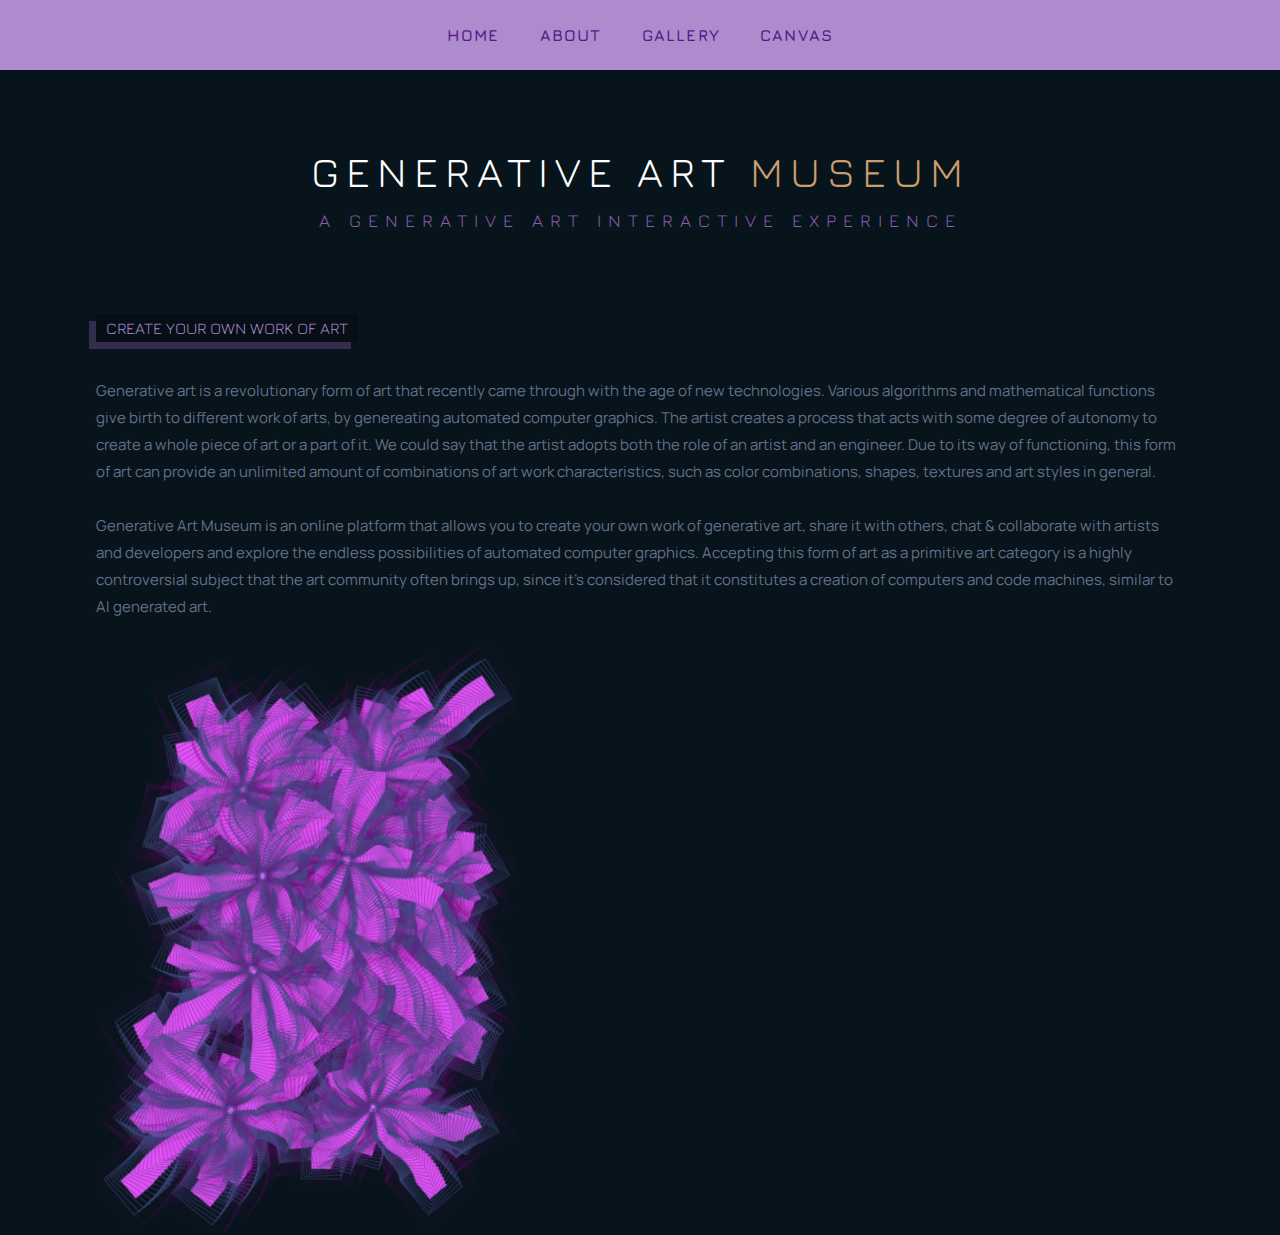
<file: index.html>
<!DOCTYPE html>
<html lang="en">
<head>
    <meta charset="UTF-8">
    <meta http-equiv="X-UA-Compatible" content="IE=edge">
    <meta name="viewport" content="width=device-width, initial-scale=1.0">
    <title>Generative Art Museum</title>

    <link href="https://cdn.jsdelivr.net/npm/bootstrap@5.3.0-alpha1/dist/css/bootstrap.min.css" rel="stylesheet" integrity="sha384-GLhlTQ8iRABdZLl6O3oVMWSktQOp6b7In1Zl3/Jr59b6EGGoI1aFkw7cmDA6j6gD" crossorigin="anonymous">

    <link rel="preconnect" href="https://fonts.googleapis.com">
    <link rel="preconnect" href="https://fonts.gstatic.com" crossorigin>
    <link href="https://fonts.googleapis.com/css2?family=Jura&display=swap" rel="stylesheet">    
    <link href="https://fonts.googleapis.com/css2?family=Manrope&display=swap" rel="stylesheet">

    <script src="https://commons.ionio.gr/commons/inclusive/js_frontend_inclusive.js"></script>
    <link type="text/css" href="https://commons.ionio.gr/commons/inclusive/css_frontend_inclusive_b42.css" rel="stylesheet">
    <link rel="stylesheet" href="./styles.css">
</head>
<body>
    
    <nav>
        <ul>
            <li><a href="https://dimitris-thomopoulos.github.io/AVA943_WEB_ART/index.html">HOME</a></li>
            <li><a href="https://dimitris-thomopoulos.github.io/AVA943_WEB_ART/about.html">ABOUT</a></li>
            <li><a href="https://dimitris-thomopoulos.github.io/AVA943_WEB_ART/gallery.html">GALLERY</a></li>
            <li><a href="https://dimitris-thomopoulos.github.io/AVA943_WEB_ART/canvas-new.html">CANVAS</a></li>
        </ul>
    </nav>

    <header>
        
        <h1>GENERATIVE ART <span>MUSEUM</span></h1>
        <h2>A GENERATIVE ART INTERACTIVE EXPERIENCE</h2>



        <article class="container" style="margin-bottom: 0 !important;">
            <div class="row" style="justify-content: space-evenly;">
                <div id="left" class="col-lg-6">
                    <h3 class="fs-4">Create your own work of art</h3>
                    <p>
                        Generative art is a revolutionary form of art that recently came through with the age of new technologies. Various algorithms and mathematical functions give birth to different work of arts, by genereating automated computer graphics. The artist creates a process that acts with some degree of autonomy to create a whole piece of art or a part of it. We could say that the artist adopts both the role of an artist and an engineer. Due to its way of functioning, this form of art can provide an unlimited amount of combinations of art work characteristics, such as color combinations, shapes, textures and art styles in general.<br/><br/> Generative Art Museum is an online platform that allows you to create your own work of generative art, share it with others, chat & collaborate with artists and developers and explore the endless possibilities of automated computer graphics. Accepting this form of art as a primitive art category is a highly controversial subject that the art community often brings up, since it's considered that it constitutes a creation of computers and code machines, similar to AI generated art.
                    </p>
                </div>        
        
                <div id="right" class="col-lg-3">
                    <img src="./images/home-generative-art.jpg">
                </div>
            </div>
        </article>

    </header>

    <section>

    </section>
    <script src="https://cdn.jsdelivr.net/npm/bootstrap@5.3.0-alpha1/dist/js/bootstrap.bundle.min.js" integrity="sha384-w76AqPfDkMBDXo30jS1Sgez6pr3x5MlQ1ZAGC+nuZB+EYdgRZgiwxhTBTkF7CXvN" crossorigin="anonymous"></script>
</body>
</html>
</file>
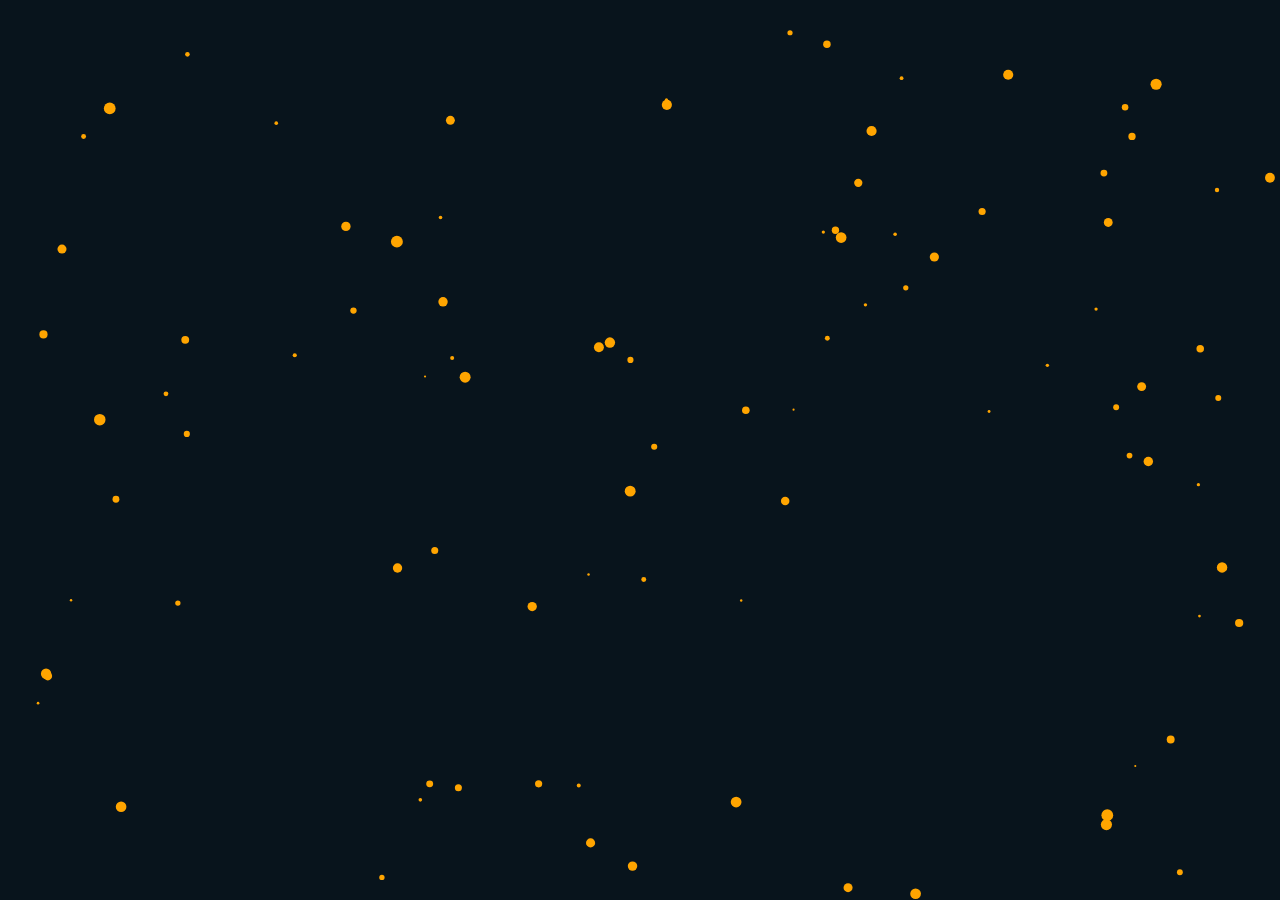
<file: starting-codebase/index.html>
<!DOCTYPE html>
<html lang="en">
<head>
    <meta charset="UTF-8">
    <meta http-equiv="X-UA-Compatible" content="IE=edge">
    <meta name="viewport" content="width=device-width, initial-scale=1.0">
    <title>Canvas Basics</title>
    <link rel="stylesheet" href="./styles.css">
</head>
<body>
    <canvas id="canvas1"></canvas>

    <script src="./script.js"></script>
</body>
</html>
</file>
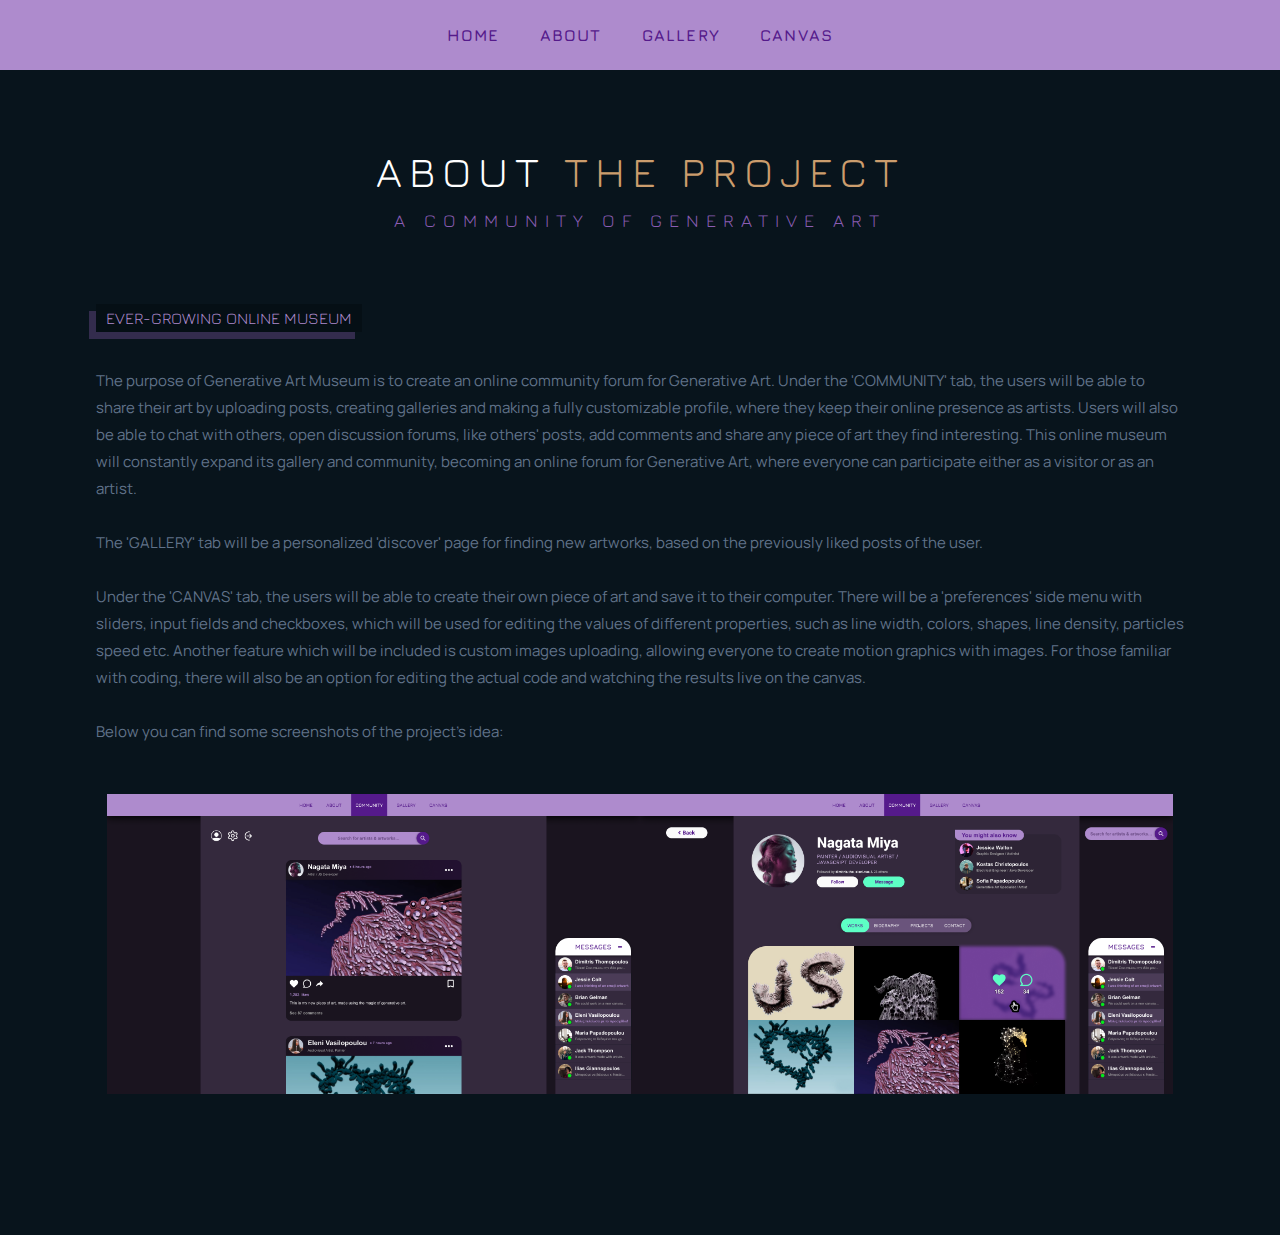
<file: about.html>
<!DOCTYPE html>
<html lang="en">
<head>
    <meta charset="UTF-8">
    <meta http-equiv="X-UA-Compatible" content="IE=edge">
    <meta name="viewport" content="width=device-width, initial-scale=1.0">
    <title>About - Generative Art Museum</title>

    <link href="https://cdn.jsdelivr.net/npm/bootstrap@5.3.0-alpha1/dist/css/bootstrap.min.css" rel="stylesheet" integrity="sha384-GLhlTQ8iRABdZLl6O3oVMWSktQOp6b7In1Zl3/Jr59b6EGGoI1aFkw7cmDA6j6gD" crossorigin="anonymous">

    <link rel="preconnect" href="https://fonts.googleapis.com">
    <link rel="preconnect" href="https://fonts.gstatic.com" crossorigin>
    <link href="https://fonts.googleapis.com/css2?family=Jura&display=swap" rel="stylesheet">    
    <link href="https://fonts.googleapis.com/css2?family=Manrope&display=swap" rel="stylesheet">

    <link type="text/css" href="https://commons.ionio.gr/commons/inclusive/css_frontend_inclusive_b42.css" rel="stylesheet">
    <link rel="stylesheet" href="./styles.css">
    <script src="https://commons.ionio.gr/commons/inclusive/js_frontend_inclusive.js"></script>
</head>
<body>
    
    <nav>
        <ul>
            <li><a href="https://dimitris-thomopoulos.github.io/AVA943_WEB_ART/index.html">HOME</a></li>
            <li><a href="https://dimitris-thomopoulos.github.io/AVA943_WEB_ART/about.html">ABOUT</a></li>
            <li><a href="https://dimitris-thomopoulos.github.io/AVA943_WEB_ART/gallery.html">GALLERY</a></li>
            <li><a href="https://dimitris-thomopoulos.github.io/AVA943_WEB_ART/canvas-new.html">CANVAS</a></li>
        </ul>
    </nav>

    <header>
        
        <h1>ABOUT <span>THE PROJECT</span></h1>
        <h2>A COMMUNITY OF GENERATIVE ART</h2>


        <article class="container" style="margin: 0 auto !important; margin-top: 80px !important;">
            <div class="row">
                <div id="left" class="col-lg-12">
                    <h3 class="fs-4">Ever-growing online museum </h3>
                    <p>
                        The purpose of Generative Art Museum is to create an online community forum for Generative Art. Under the 'COMMUNITY' tab, the users will be able to share their art by uploading posts, creating galleries and making a fully customizable profile, where they keep their online presence as artists. Users will also be able to chat with others, open discussion forums, like others' posts, add comments and share any piece of art they find interesting. This online museum will constantly expand its gallery and community, becoming an online forum for Generative Art, where everyone can participate either as a visitor or as an artist.<br/><br/>The 'GALLERY' tab will be a personalized 'discover' page for finding new artworks, based on the previously liked posts of the user.<br/><br/>Under the 'CANVAS' tab, the users will be able to create their own piece of art and save it to their computer. There will be a 'preferences' side menu with sliders, input fields and checkboxes, which will be used for editing the values of different properties, such as line width, colors, shapes, line density, particles speed etc. Another feature which will be included is custom images uploading, allowing everyone to create motion graphics with images. For those familiar with coding, there will also be an option for editing the actual code and watching the results live on the canvas.<br/><br/>Below you can find some screenshots of the project's idea:
                    </p>
                </div>        

            </div>
        </article>

        <article class="container" style="margin-top: 10px !important;">
            <div class="row" style="width: 100%; display: flex; justify-content: center;">
                <div class="col-lg-6" style=" padding: 0 !important; margin: 20px 0 !important; height: 300px; display: flex; justify-content: center; align-items: center;">
                    <a title="1/2" class="gal-home-link" href="./images/galleries/community_gallery/full/community-home.png" data-fancybox="gal-home-community_gallery" data-caption="1/2">
                        <img src="./images/galleries/community_gallery/full/community-home.png" alt="" style="height: 300px; object-fit: cover;">
                    </a>
                </div>
                <div class="col-lg-6" style=" padding: 0 !important; margin: 20px 0 !important; height: 300px; display: flex; justify-content: center; align-items: center;">
                    <a title="2/2" class="gal-home-link" href="./images/galleries/community_gallery/full/community-profile.png" data-fancybox="gal-home-community_gallery" data-caption="2/2">
                        <img src="./images/galleries/community_gallery/full/community-profile.png" alt="" style="height: 300px; object-fit: cover;">
                    </a>
                </div>
            </div>
        </article>

    </header>

    <section>

    </section>
    <script src="https://cdn.jsdelivr.net/npm/bootstrap@5.3.0-alpha1/dist/js/bootstrap.bundle.min.js" integrity="sha384-w76AqPfDkMBDXo30jS1Sgez6pr3x5MlQ1ZAGC+nuZB+EYdgRZgiwxhTBTkF7CXvN" crossorigin="anonymous"></script>
</body>
</html>
</file>
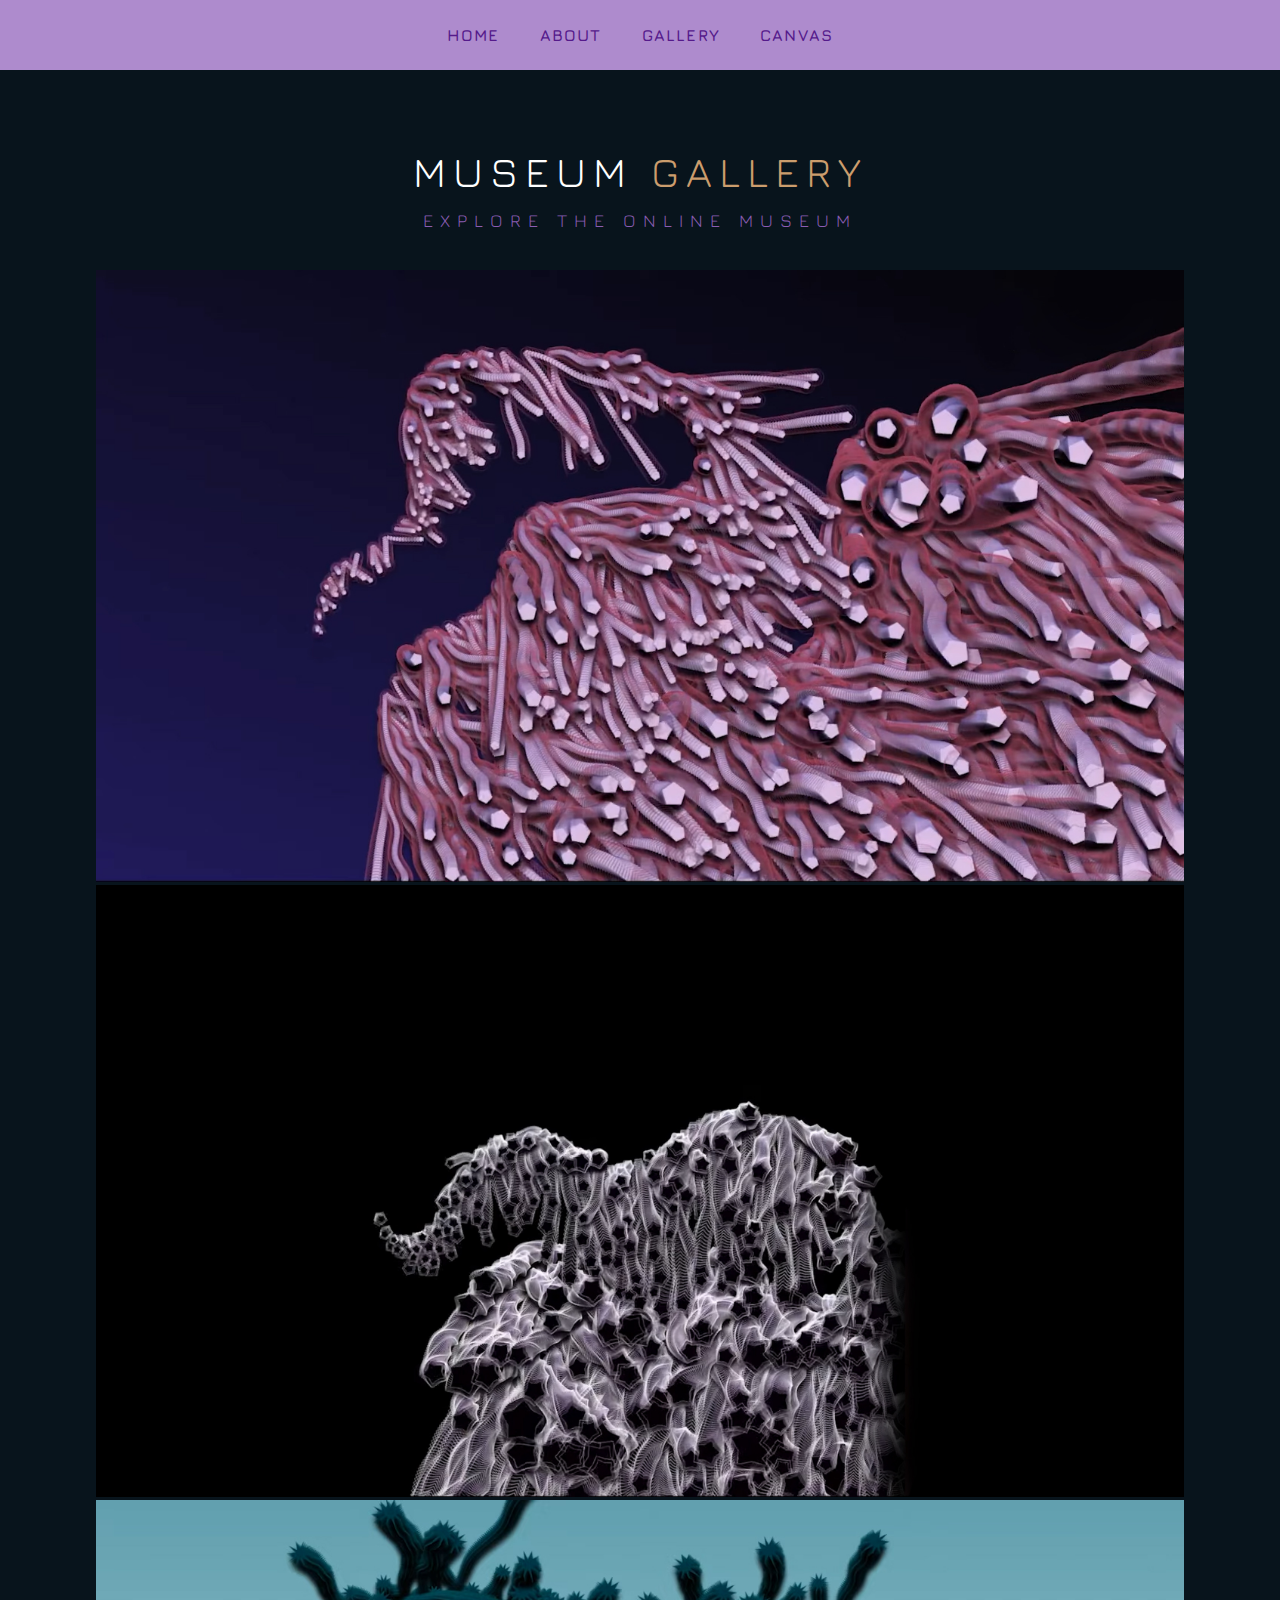
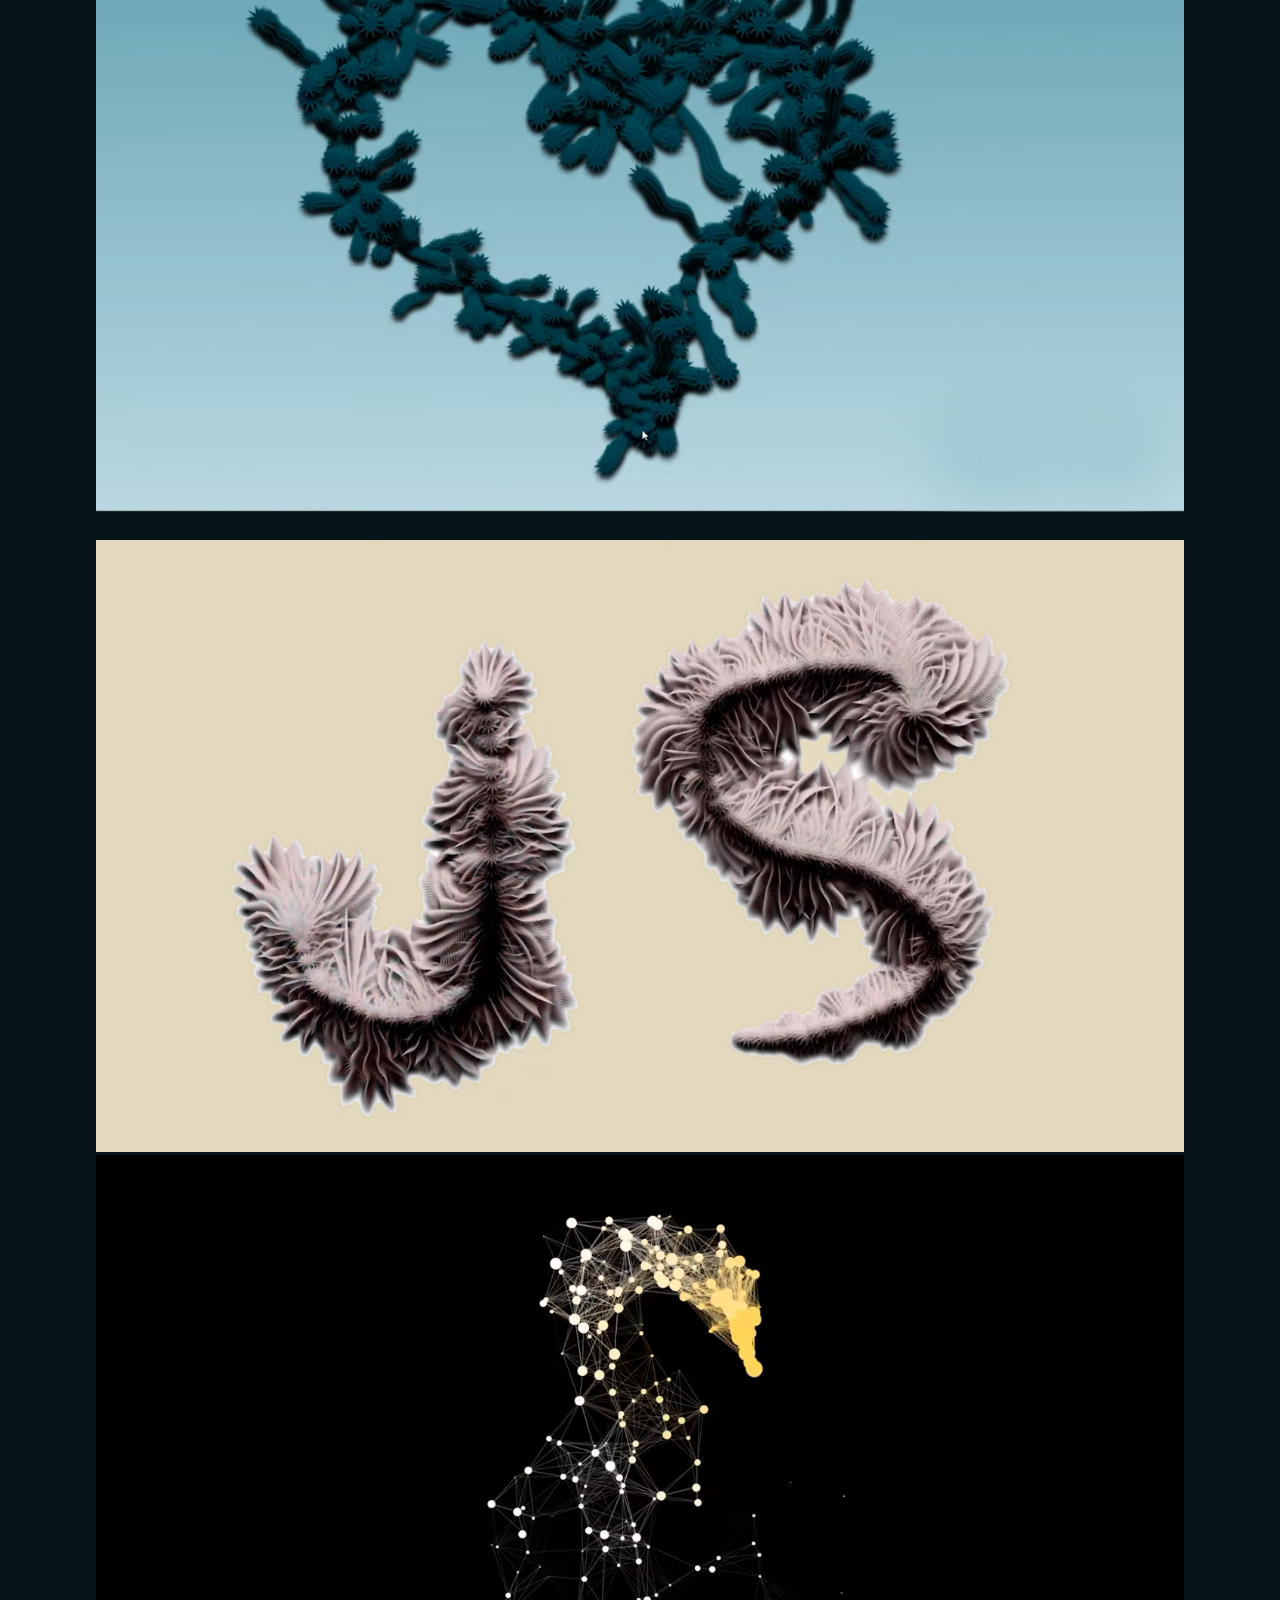
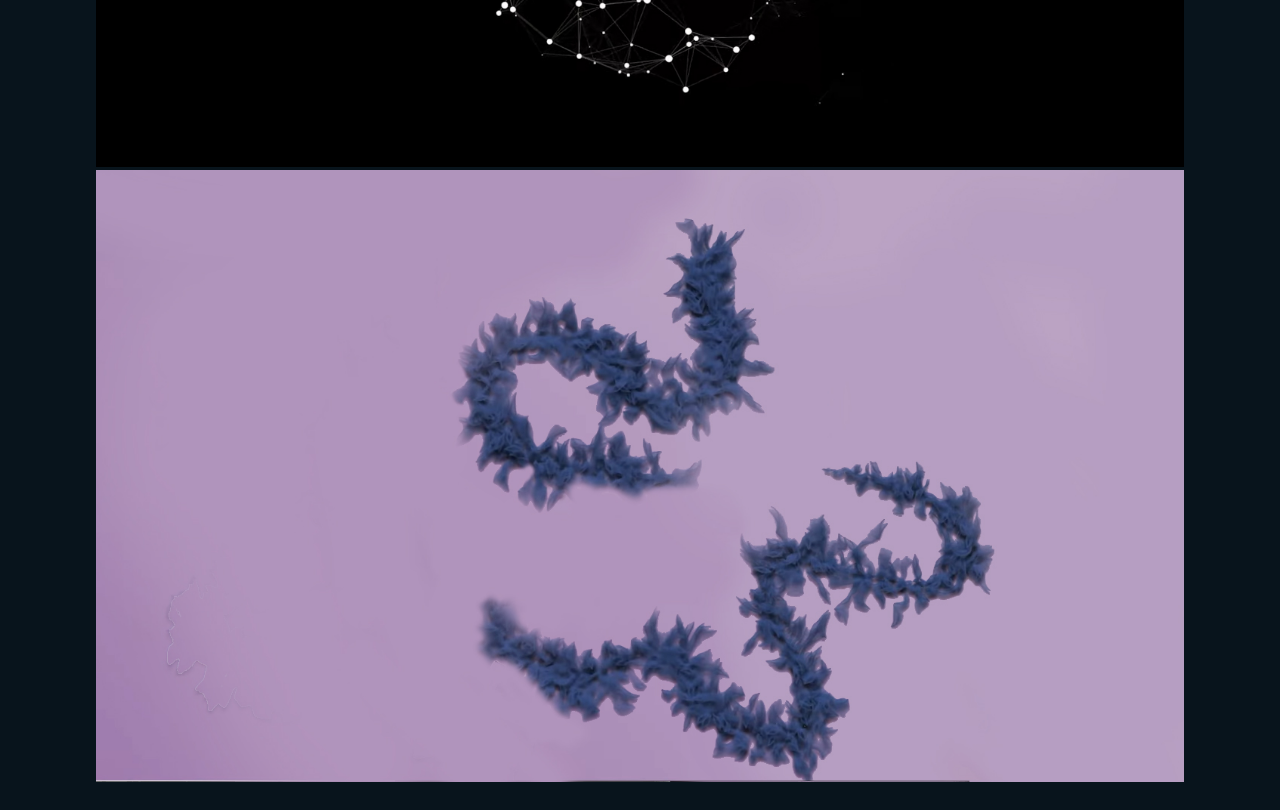
<file: gallery.html>
<!DOCTYPE html>
<html lang="en">
<head>
    <meta charset="UTF-8">
    <meta http-equiv="X-UA-Compatible" content="IE=edge">
    <meta name="viewport" content="width=device-width, initial-scale=1.0">
    <title>Gallery - Generative Art Museum</title>

    <link href="https://cdn.jsdelivr.net/npm/bootstrap@5.3.0-alpha1/dist/css/bootstrap.min.css" rel="stylesheet" integrity="sha384-GLhlTQ8iRABdZLl6O3oVMWSktQOp6b7In1Zl3/Jr59b6EGGoI1aFkw7cmDA6j6gD" crossorigin="anonymous">

    <link rel="preconnect" href="https://fonts.googleapis.com">
    <link rel="preconnect" href="https://fonts.gstatic.com" crossorigin>
    <link href="https://fonts.googleapis.com/css2?family=Jura&display=swap" rel="stylesheet">
    <link href="https://fonts.googleapis.com/css2?family=Manrope&display=swap" rel="stylesheet">

    <link type="text/css" href="https://commons.ionio.gr/commons/inclusive/css_frontend_inclusive_b42.css" rel="stylesheet">
    <link rel="stylesheet" href="./styles.css">
    <script src="https://commons.ionio.gr/commons/inclusive/js_frontend_inclusive.js"></script>
</head>
<body>
    
    <nav>
        <ul>
            <li><a href="https://dimitris-thomopoulos.github.io/AVA943_WEB_ART/index.html">HOME</a></li>
            <li><a href="https://dimitris-thomopoulos.github.io/AVA943_WEB_ART/about.html">ABOUT</a></li>
            <li><a href="https://dimitris-thomopoulos.github.io/AVA943_WEB_ART/gallery.html">GALLERY</a></li>
            <li><a href="https://dimitris-thomopoulos.github.io/AVA943_WEB_ART/canvas-new.html">CANVAS</a></li>
        </ul>
    </nav>

    <header>
        
        <h1>MUSEUM <span>GALLERY</span></h1>
        <h2>EXPLORE THE ONLINE MUSEUM</h2>

        <article class="container" style="margin: 25px auto !important;">
            <div class="row">
                <div class="col-lg-4">
                    <img class="gallery-image" data-fancybox="images" href="./images/gallery/rainfall.jpg" src="./images/gallery/rainfall.jpg" alt="" style="max-width: 100% !important; object-fit: cover !important;"/>
                </div>

                <div class="col-lg-4">
                    <img class="gallery-image" data-fancybox="images" href="./images/gallery/bw-generative-art.jpg" src="./images/gallery/bw-generative-art.jpg" alt="" style="max-width: 100% !important; object-fit: cover !important;"/>
                </div>

                <div class="col-lg-4">
                    <img class="gallery-image" data-fancybox="images" href="./images/gallery/blue-heart.jpg" src="./images/gallery/blue-heart.jpg" alt="" style="max-width: 100% !important; object-fit: cover !important;"/>
                </div>
            </div>
        </article>
        
        <article class="container" style="margin: 25px auto !important;">
            <div class="row">
                <div class="col-lg-4">
                    <img class="gallery-image" data-fancybox="images" href="./images/gallery/js-generative-art.jpg" src="./images/gallery/js-generative-art.jpg" alt="" style="max-width: 100% !important; object-fit: cover !important;"/>
                </div>

                <div class="col-lg-4">
                    <img class="gallery-image" data-fancybox="images" href="./images/gallery/seahorse.jpg" src="./images/gallery/seahorse.jpg" alt="" style="max-width: 100% !important; object-fit: cover !important;"/>
                </div>

                <div class="col-lg-4">
                    <img class="gallery-image" data-fancybox="images" href="./images/gallery/blue-flower-generative-art.jpg" src="./images/gallery/blue-flower-generative-art.jpg" alt="" style="max-width: 100% !important; object-fit: cover !important;"/>
                </div>
            </div>
        </article>

    <!--
        <article class="container" style="margin: 25px auto !important;">
            <div class="row">
                <div class="col-lg-4">
                    <img class="gallery-image" data-fancybox="images" href="./images/gallery/rainfall.jpg" src="./images/gallery/rainfall.jpg" alt="" style="max-width: 100% !important; object-fit: cover !important;"/>
                </div>

                <div class="col-lg-4">
                    <img class="gallery-image" data-fancybox="images" href="./images/gallery/rainfall.jpg" src="./images/gallery/rainfall.jpg" alt="" style="max-width: 100% !important; object-fit: cover !important;"/>
                </div>

                <div class="col-lg-4">
                    <img class="gallery-image" data-fancybox="images" href="./images/gallery/rainfall.jpg" src="./images/gallery/rainfall.jpg" alt="" style="max-width: 100% !important; object-fit: cover !important;"/>
                </div>
            </div>
        </article>
    -->

    </header>

    <section>

    </section>
    <script src="https://cdn.jsdelivr.net/npm/bootstrap@5.3.0-alpha1/dist/js/bootstrap.bundle.min.js" integrity="sha384-w76AqPfDkMBDXo30jS1Sgez6pr3x5MlQ1ZAGC+nuZB+EYdgRZgiwxhTBTkF7CXvN" crossorigin="anonymous"></script>

    <!-- <script src="https://code.jquery.com/jquery-3.4.1.min.js"></script>
	<script src="jquery.fancybox.min.js"></script> -->
</body>
</html>
</file>
<file: styles.css>
* {
    margin: 0;
    padding: 0;
    box-sizing: border-box;
}

#canvas1 {
    position: absolute;
    background: #08141c;
    width: 100%;
    height: 100%;
    bottom: 0;
    left: 0;
    z-index: 1;
}

#canvas2 {
    position: absolute;
    width: 100%;
    height: 100%;
    /* background: linear-gradient(#9b72aa, #c6b4ce); */
    background: #08141c;
}

/* http://meyerweb.com/eric/tools/css/reset/ 
   v2.0 | 20110126
   License: none (public domain)
*/

html, body, div, span, applet, object, iframe,
h1, h2, h3, h4, h5, h6, p, blockquote, pre,
a, abbr, acronym, address, big, cite, code,
del, dfn, em, img, ins, kbd, q, s, samp,
small, strike, strong, sub, sup, tt, var,
b, u, i, center,
dl, dt, dd, ol, ul, li,
fieldset, form, label, legend,
table, caption, tbody, tfoot, thead, tr, th, td,
article, aside, canvas, details, embed, 
figure, figcaption, footer, header, hgroup, 
menu, nav, output, ruby, section, summary,
time, mark, audio, video {
	margin: 0;
	padding: 0;
	border: 0;
	font-size: 100%;
	font: inherit;
	vertical-align: baseline;
}
/* HTML5 display-role reset for older browsers */
article, aside, details, figcaption, figure, 
footer, header, hgroup, menu, nav, section {
	display: block;
}


/*

BOOTSTRAP 5.3

Extra small	None < 576px
Small sm ≥ 576px
Medium md ≥ 768px
Large lg ≥ 992px
Extra large	xl ≥ 1200px
Extra extra large xxl ≥ 1400px
*/


/* width */
::-webkit-scrollbar {
    width: 8px;
  }
  
  /* Track */
  ::-webkit-scrollbar-track {
    background: #8b5db354;
  }
  
  /* Handle */
  ::-webkit-scrollbar-thumb {
    background: #8b5db3;
  }
  
  /* Handle on hover */
  ::-webkit-scrollbar-thumb:hover {
    background: #7c45ab;
  }


body {
	line-height: 1;
    background: #08141c;
}
ol, ul {
	list-style: none;
}
blockquote, q {
	quotes: none;
}
blockquote:before, blockquote:after,
q:before, q:after {
	content: '';
	content: none;
}
table {
	border-collapse: collapse;
	border-spacing: 0;
}

img,svg,button,iframe,canvas,video,picture {
    user-select: none;
}

a,h1,h2,h3,h4,h5,h6,input,button,span,p {
    text-decoration: none;
    font-family: 'Jura';
}

body *::selection {
    background: #08141c;
    color: #c498ec;
}

nav {
    height: 70px;
    z-index: 99999;
    background: #ae8bcd;
}

nav > ul > li > a:target {
    background-color: #5b2c83 !important;
    color: white !important;
}

nav > ul, nav > ul > li, nav > ul > li > a {
    height: 100%;
    display: flex;
    justify-content: center;
    align-items: center;
}

nav > ul > li > a {
    color: #551A8B !important;
    font-weight: bold;
    letter-spacing: 1.2px;
    padding: 0 20px;
    transition: all 0.25s ease-in-out;
}

nav > ul > li > a:hover {
    background: #684884;
    color: white !important;
}

header {
    margin-top: 80px;
}

h1 {
    color: white;
    text-transform: uppercase;
    letter-spacing: 7px;
    font-size: 42px;
    text-align: center;
    margin: 0px 0 20px 0;
}

h1 span {
    color: #cb9d6d;
}

h2 {
    color: #8b5db3;
    text-transform: uppercase;
    letter-spacing: 7px;
    font-size: 18px;
    text-align: center;
    margin: 20px 0 40px 0;
}

article {
    margin: 90px auto 120px auto;
    /* max-width: 50%; */
    display: flex;
    justfy-content: center;
    align-items: center;
}

article h3 {
    /* font-size: 25px; */
    text-transform: uppercase;
    background: #050f15;
    padding: 5px 10px;
    box-shadow: -7px 7px 0 0 #8b5db354;
    display: inline;
    color: #ae8bcd;
}

article p {
    color: #607289;
    margin: 40px 0 20px 0;
    line-height: 27px;
    font-size: 15px;
    font-family: 'Manrope' !important;
    display: inline-block;
}



article #right img {
    display: inline;
    transition: 1s ease-in-out;
    object-fit: cover !important;
    width: 420px;
}

article #right img:hover {
    transform: scale(1.05);
}

article.container {
    max-width: 85% !important;
}

@media (max-width: 768px) {
    nav > ul > li > a {
        padding: 0 10px !important;
    }

    .fs-4 {
        font-size: calc(1.2rem) !important;
    }

    article.container {
        max-width: 100% !important;
    }

    article.container + article.container {
        justify-content: center !important;
    }
    
    .gal-home-link img {
        max-width: 350px !important;
        margin: 0 auto !important;
    }

    article #right img{
        max-width: 350px !important;
    }

}

@media (max-width: 1000px) {
    article #right {
        display: flex;
        justify-content: center;
    }
}
</file>
<file: starting-codebase/styles.css>
#canvas1 {
    position: absolute;
    background: #08141c;
    width: 100%;
    height: 100%;
    top: 0;
    left: 0;
}
</file>
